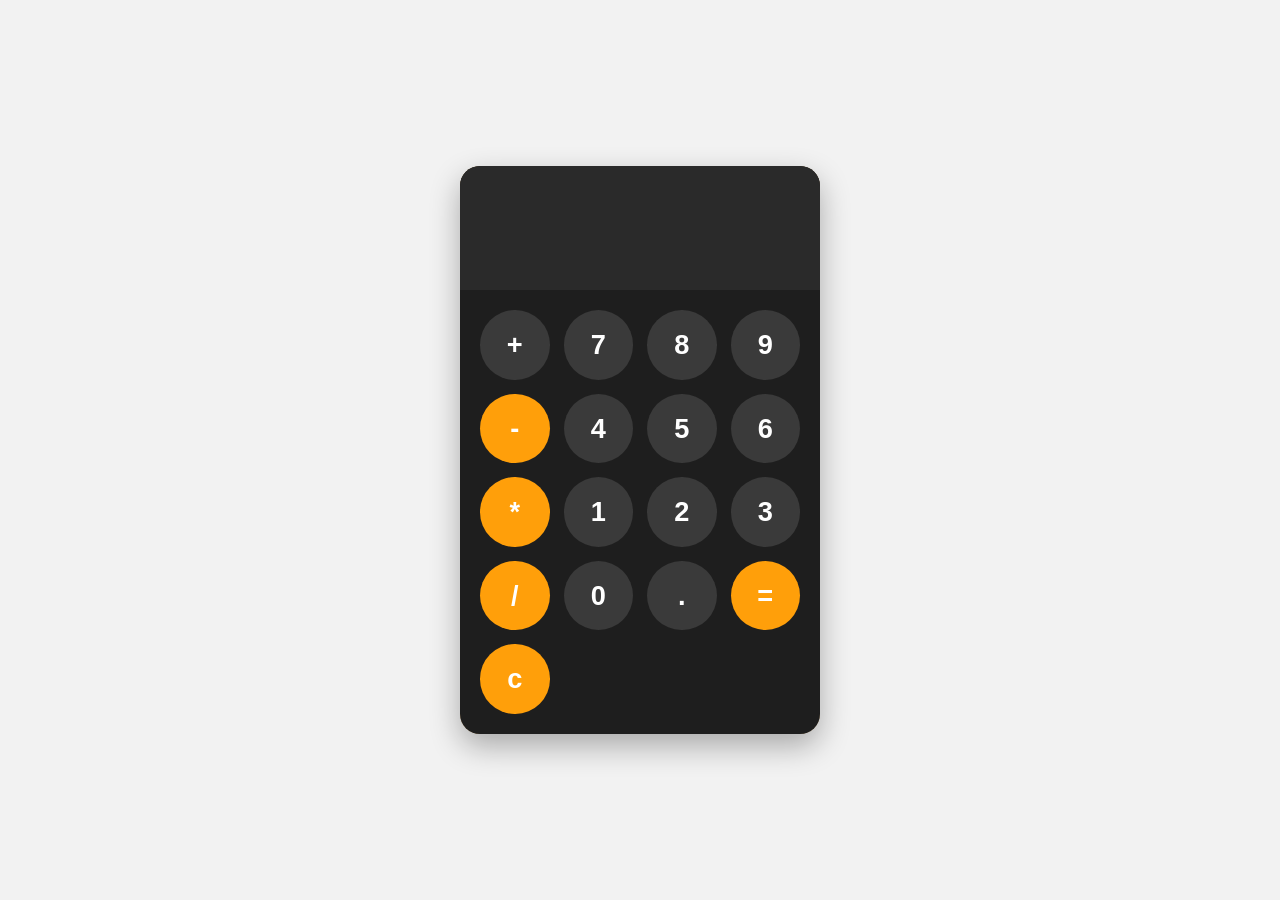
<file: Gupo_Richmond M._ IV-BSIT-B/calculator_api/index.html>
<!DOCTYPE html>
<html lang="en">
<head>
    <meta charset="UTF-8">
    <meta name="viewport" content="width=device-width, initial-scale=1.0">
    <title>Document</title>
    <link rel="stylesheet" href="styles.css">
</head>
<body>
    

    <div id="calculator">
        <input id="display" readonly>
        <div id="keys">
            <button onclick="appendToDisplay('+')" c lass="operator-btn">+</button>
            <button onclick="appendToDisplay('7')">7</button>
            <button onclick="appendToDisplay('8')">8</button>
            <button onclick="appendToDisplay('9')">9</button>
            <button onclick="appendToDisplay('-')" class="operator-btn">-</button>
            <button onclick="appendToDisplay('4')">4</button>
            <button onclick="appendToDisplay('5')">5</button>
            <button onclick="appendToDisplay('6')">6</button>
            <button onclick="appendToDisplay('*')" class="operator-btn">*</button>
            <button onclick="appendToDisplay('1')">1</button>
            <button onclick="appendToDisplay('2')">2</button>
            <button onclick="appendToDisplay('3')">3</button>
            <button onclick="appendToDisplay('/')" class="operator-btn">/</button>
            <button onclick="appendToDisplay('0')">0</button>
            <button onclick="appendToDisplay('.')">.</button>
            <button onclick="calculate()">=</button>
            <button onclick="clearDisplay()" class="operator-btn">c</button>
            


        </div>
    </div>
    <script src="index.js"></script>
</body>
</html>
</file>
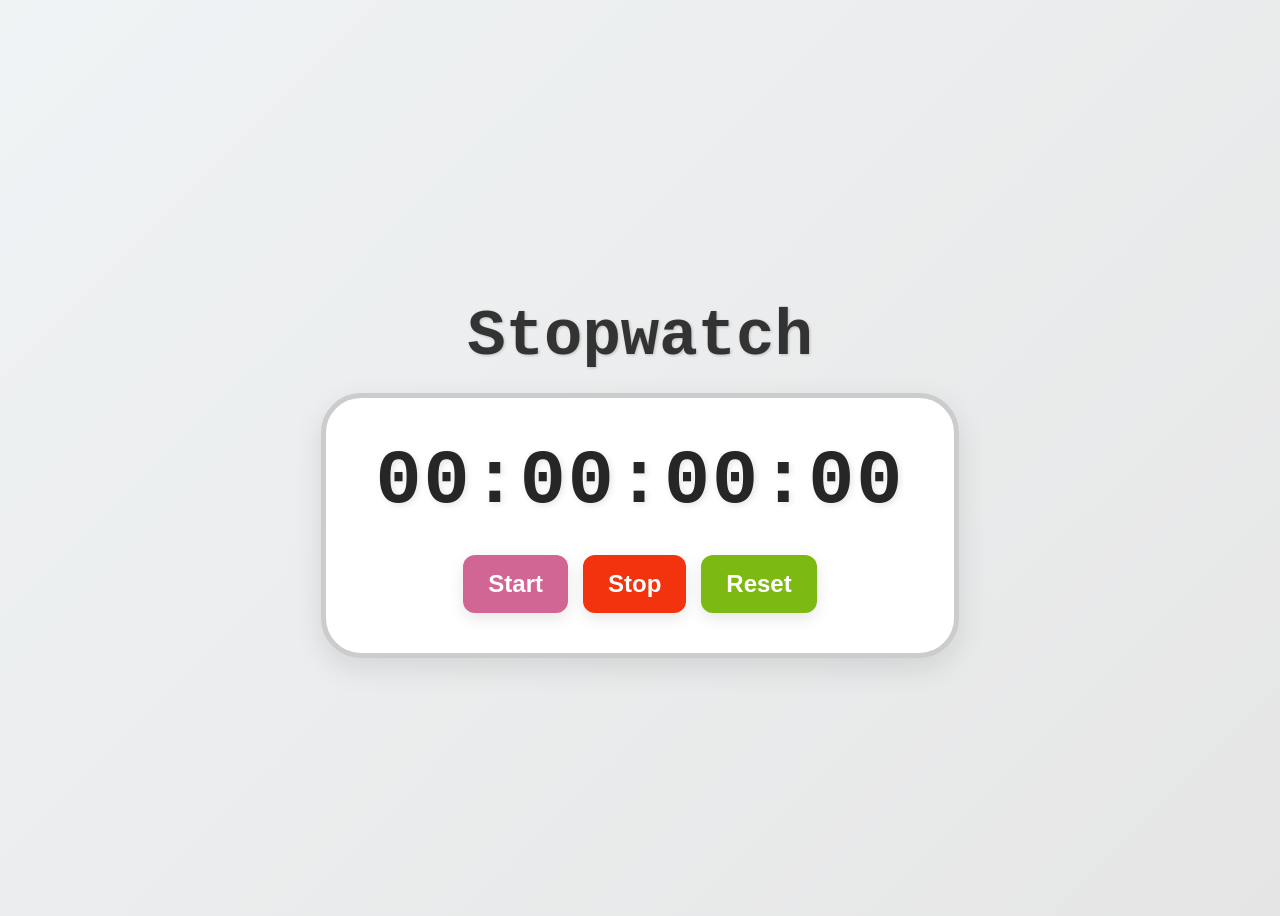
<file: Gupo_Richmond M._ IV-BSIT-B/digital_stopwatch/index.html>
<!DOCTYPE html>
<html lang="en">
<head>
    <meta charset="UTF-8">
    <meta name="viewport" content="width=device-width, initial-scale=1.0">
    <title>Document</title>
    <link rel="stylesheet" href="styles.css">
</head>
<body>
    <h1 id="myH1">Stopwatch</h1>

    <div id="container">
        <div id="display">
            00:00:00:00
        </div>

        <div id="controls">
            <button id="startBtn" onclick="start()">Start</button>
            <button id="stopBtn" onclick="stop()">Stop</button>
            <button id="resetBtn" onclick="reset()">Reset</button>

        </div>
        </div>
        

        </div>
    </div>

    <script src="index.js"></script>
</body>
</html>
</file>
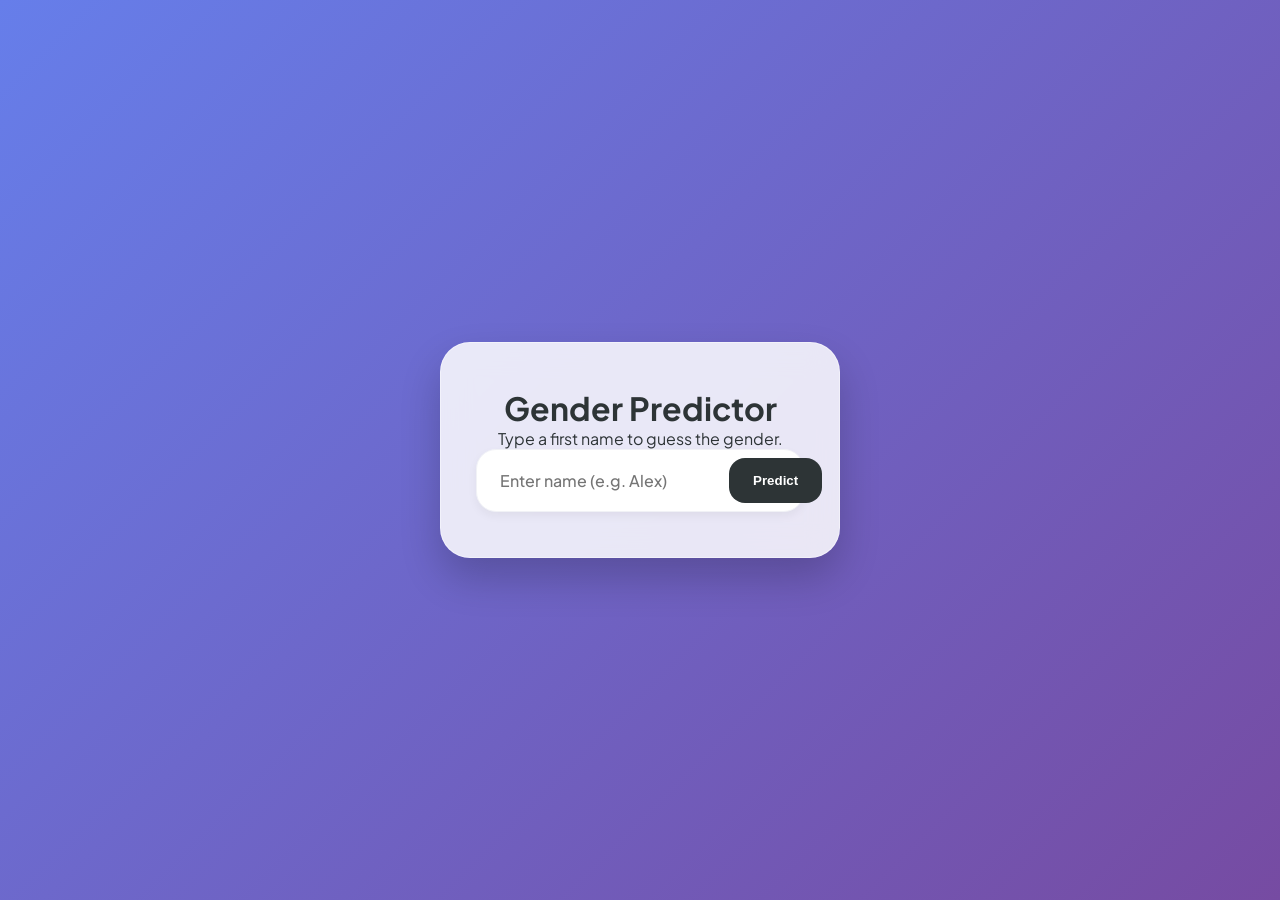
<file: Gupo_Richmond M._ IV-BSIT-B/Genderize_Api/index.html>
<!DOCTYPE html>
<html lang="en">
<head>
    <meta charset="UTF-8">
    <meta name="viewport" content="width=device-width, initial-scale=1.0">
    <title>Name Gender Predictor</title>
    <link rel="stylesheet" href="style.css">
</head>
<body>
    <div class="container">
        <h1>Gender Predictor</h1>
        <p>Type a first name to guess the gender.</p>
        
        <div class="search-box">
            <input type="text" id="nameInput" placeholder="Enter name (e.g. Alex)">
            <button id="predictBtn">Predict</button>
        </div>

        <div id="resultCard" class="result-card hidden">
            <h2 id="displayName">Name</h2>
            <div id="genderLabel" class="gender-badge">Gender</div>
            <p id="probabilityText">Probability: 0%</p>
        </div>
        
        <p id="errorText" class="error hidden">Please enter a valid name.</p>
    </div>
    <script src="script.js"></script>
</body>
</html>
</file>
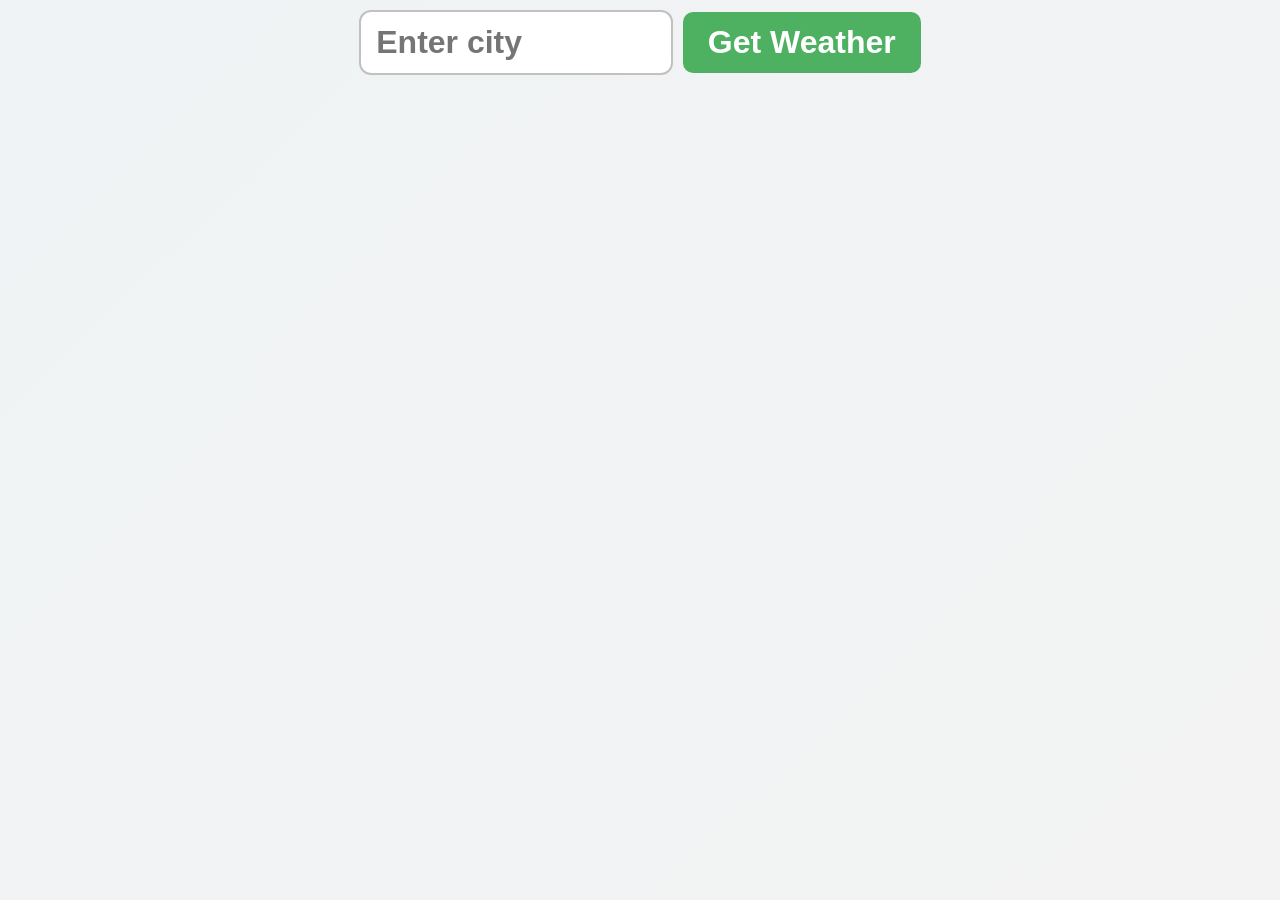
<file: Gupo_Richmond M._ IV-BSIT-B/weather_app/index.html>
<!DOCTYPE html>
<html lang="en">
<head>
    <meta charset="UTF-8">
    <meta name="viewport" content="width=device-width, initial-scale=1.0">
    <title>Weather App</title>
    <link rel="stylesheet" href="styles.css">
</head>
<body>
    <!-- Weather Form (input + button side-by-side) -->
    <form class="weatherForm" id="weatherForm">
        <input type="text" class="cityInput" id="cityInput" placeholder="Enter city">
        <button type="submit" id="getWeatherBtn">Get Weather</button>
    </form>

    <!-- Weather Card (initially hidden) -->
    <div class="card" id="weatherCard" style="display: none;">
        <div class="cityDisplay" id="cityDisplay">City Name</div>
        <div class="tempDisplay" id="tempDisplay">25°C</div>
        <div class="humidityDisplay" id="humidityDisplay">Humidity: 60%</div>
        <div class="descDisplay" id="descDisplay">Sunny</div>
        <div class="weatherEmoji" id="weatherEmoji">☀️</div>
    </div>

    <!-- Error message (initially hidden) -->
    <div class="errorDisplay" id="errorDisplay" style="display: none;">
        City not found!
    </div>

    <script src="index.js"></script>
</body>
</html>
</file>
<file: Gupo_Richmond M._ IV-BSIT-B/calculator_api/styles.css>
*{
    box-sizing: border-box;
}

/* Center the calculator */
body{
    margin: 0;
    display: flex;
    justify-content: center;
    align-items: center;
    min-height: 100vh;
    background-color: #f2f2f2;
    font-family: "Courier New", monospace; /* Updated font */
}

/* Calculator container */
#calculator{
    position: relative;
    font-family: "Courier New", monospace; /* Updated font */
    background-color: #1e1e1e;
    border-radius: 20px;
    width: 100%;
    max-width: 360px;
    box-shadow: 0 12px 30px rgba(0,0,0,0.3);
    overflow: hidden;
}

/* 🔥 Animated glowing side border */
#calculator::before{
    content: "";
    position: absolute;
    inset: -3px;
    border-radius: 22px;
    background: linear-gradient(
        90deg,
        #ff9f0a,
        #ffaa33,
        #ff9f0a
    );
    background-size: 300% 300%;
    animation: glowMove 5s linear infinite;
    filter: blur(10px);
    opacity: 0.75;
    z-index: -1;
}

@keyframes glowMove{
    0%{ background-position: 0% 50%; }
    100%{ background-position: 300% 50%; }
}

/* Display */
#display{
    width: 100%;
    padding: 25px 20px;
    font-size: clamp(2.5rem, 6vw, 4rem);
    text-align: right;
    border: none;
    outline: none;
    background-color: #2a2a2a;
    color: #ffffff;
}

/* Button grid */
#keys{
    display: grid;
    grid-template-columns: repeat(4, 1fr);
    gap: 14px;
    padding: 20px;
}

/* Buttons */
button{
    aspect-ratio: 1;
    border-radius: 50%;
    border: none;
    background-color: #3a3a3a;
    color: white;
    font-size: 1.7rem;
    font-weight: bold;
    cursor: pointer;
    transition:
        background-color 0.2s ease,
        transform 0.1s ease,
        box-shadow 0.1s ease;
}

/* Hover & click feedback */
button:hover{
    background-color: #4a4a4a;
    box-shadow: 0 0 8px rgba(255,255,255,0.2);
}

button:active{
    transform: scale(0.94);
    background-color: #5a5a5a;
}

/* Keyboard accessibility */
button:focus-visible{
    outline: 3px solid #ffaa33;
}

/* Operator buttons */
.operator-btn{
    background-color: #ff9f0a;
    color: white; /* Make symbols visible */
}

.operator-btn:hover{
    background-color: #ffb347;
    box-shadow: 0 0 10px rgba(255,159,10,0.6);
}

.operator-btn:active{
    background-color: #ffc266;
}

/* ➕ PLUS button (yellow) */
#keys button:nth-child(16){
    background-color: #ff9f0a;
    color: white; /* FIX: visible text */
}

#keys button:nth-child(16):hover{
    background-color: #ffb347;
}

#keys button:nth-child(16):active{
    background-color: #ffc266;
}
</file>
<file: Gupo_Richmond M._ IV-BSIT-B/digital_stopwatch/styles.css>
body{
    display: flex;
    flex-direction: column;
    align-items: center;
    justify-content: center;
    min-height: 100vh;
    background: linear-gradient(135deg, hsl(200, 20%, 95%), hsl(0, 0%, 90%));
    font-family: "Courier New", monospace;
    transition: background 0.5s;
}

/* Heading */
#myH1{
    font-size: 4rem;
    color: hsl(0, 0%, 20%);
    margin-bottom: 20px;
    text-shadow: 1px 1px 3px rgba(0,0,0,0.2);
    text-align: center;
}

/* Stopwatch container */
#container{
    display: flex;
    flex-direction: column;
    align-items: center;
    padding: 40px 50px;
    border: 5px solid hsl(0,0%,80%);
    border-radius: 40px;
    background-color: #ffffff;
    box-shadow: 0 10px 30px rgba(0,0,0,0.1);
    transition: transform 0.2s, box-shadow 0.2s;
}

#container:hover{
    transform: translateY(-5px);
    box-shadow: 0 15px 35px rgba(0,0,0,0.2);
}

/* Display */
#display{
    font-size: clamp(3rem, 6vw, 5rem);
    font-weight: bold;
    color: hsl(0, 0%, 15%);
    text-shadow: 2px 2px 6px rgba(0,0,0,0.1);
    margin-bottom: 30px;
    letter-spacing: 2px;
    transition: color 0.3s;
}

/* Controls container */
#controls{
    display: flex;
    flex-wrap: wrap;
    justify-content: center;
    gap: 15px;
}

/* Buttons general style */
#controls button{
    font-size: 1.5rem;
    font-weight: bold;
    padding: 15px 25px;
    border: none;
    border-radius: 12px;
    cursor: pointer;
    color: white;
    transition: all 0.3s ease;
    box-shadow: 0 5px 15px rgba(0,0,0,0.1);
}

/* Start Button */
#startBtn{
    background-color: hsl(334, 54%, 61%);
}

#startBtn:hover{
    background-color: hsl(115, 100%, 35%);
    transform: scale(1.05);
    box-shadow: 0 8px 20px rgba(0,128,0,0.3);
}

/* Stop Button */
#stopBtn{
    background-color: hsl(10, 90%, 50%);
}

#stopBtn:hover{
    background-color: hsl(204, 88%, 7%);
    transform: scale(1.05);
    box-shadow: 0 8px 20px rgba(255,0,0,0.3);
}

/* Reset Button */
#resetBtn{
    background-color: hsl(82, 81%, 40%);
}

#resetBtn:hover{
    background-color: hsl(205, 90%, 50%);
    transform: scale(1.05);
    box-shadow: 0 8px 20px rgba(0,0,255,0.3);
}

/* Active press effect for all buttons */
#controls button:active{
    transform: scale(0.95);
    box-shadow: 0 4px 12px rgba(0,0,0,0.2);
}

/* Optional: subtle animation on display change */
@keyframes pulseDisplay{    
    0%{ color: hsl(0, 0%, 15%); }
    50%{ color: hsl(200, 80%, 35%); }
    100%{ color: hsl(0, 0%, 15%); }
}

#display.active{
    animation: pulseDisplay 0.5s ease-in-out 2;
}
</file>
<file: Gupo_Richmond M._ IV-BSIT-B/Genderize_Api/style.css>
/* Import Google Font */
@import url('https://fonts.googleapis.com/css2?family=Plus+Jakarta+Sans:wght@300;400;500;600;700;800&display=swap');

/* CSS Variables for Easy Customization */
:root {
    --primary-gradient: linear-gradient(135deg, #667eea 0%, #764ba2 100%);
    --glass-bg: rgba(255, 255, 255, 0.85);
    --card-shadow: 0 20px 40px rgba(0, 0, 0, 0.2);
    --male-color: #1976d2;
    --male-bg: #e3f2fd;
    --female-color: #c2185b;
    --female-bg: #fce4ec;
    --error-color: #ff4757;
    --transition: all 0.3s cubic-bezier(0.4, 0, 0.2, 1);
}

/* Base Reset */
* {
    box-sizing: border-box;
    margin: 0;
    padding: 0;
}

body {
    font-family: 'Plus Jakarta Sans', sans-serif;
    background: var(--primary-gradient);
    height: 100vh;
    display: flex;
    justify-content: center;
    align-items: center;
    color: #2d3436;
}

/* Main App Container */
.container {
    background: var(--glass-bg);
    backdrop-filter: blur(15px);
    -webkit-backdrop-filter: blur(15px);
    padding: 45px 35px;
    border-radius: 30px;
    box-shadow: var(--card-shadow);
    text-align: center;
    width: 90%;
    max-width: 400px;
    border: 1px solid rgba(255, 255, 255, 0.4);
    transition: var(--transition);
}

header h2 {
    font-weight: 800;
    font-size: 2rem;
    letter-spacing: -1px;
    margin-bottom: 5px;
}

header h2 span {
    color: #667eea;
}

header p {
    font-size: 0.95rem;
    color: #636e72;
    margin-bottom: 30px;
}

/* Modern Input Styling */
.search-box {
    display: flex;
    gap: 12px;
    background: white;
    padding: 8px;
    border-radius: 20px;
    box-shadow: 0 4px 10px rgba(0, 0, 0, 0.05);
    border: 1px solid #f1f2f6;
    transition: var(--transition);
}

.search-box:focus-within {
    transform: translateY(-3px);
    box-shadow: 0 12px 20px rgba(0, 0, 0, 0.1);
    border-color: #667eea;
}

input {
    flex: 1;
    padding: 12px 15px;
    border: none;
    outline: none;
    font-size: 1rem;
    font-weight: 500;
    font-family: inherit;
    background: transparent;
}

button {
    padding: 12px 24px;
    background: #2d3436;
    color: white;
    border: none;
    border-radius: 16px;
    cursor: pointer;
    font-weight: 600;
    transition: var(--transition);
}

button:hover {
    background: #000;
    transform: scale(1.05);
}

button:active {
    transform: scale(0.95);
}

/* Result Area Animations */
.result-card {
    margin-top: 35px;
    padding: 30px;
    background: white;
    border-radius: 25px;
    box-shadow: 0 10px 30px rgba(0, 0, 0, 0.05);
    animation: slideUp 0.6s cubic-bezier(0.175, 0.885, 0.32, 1.275);
}

.profile-icon {
    font-size: 4rem;
    margin-bottom: 10px;
    filter: drop-shadow(0 8px 15px rgba(0,0,0,0.1));
}

#displayName {
    font-size: 1.8rem;
    font-weight: 800;
    margin: 5px 0;
}

/* Badges */
.gender-badge {
    display: inline-block;
    padding: 8px 25px;
    border-radius: 50px;
    font-weight: 800;
    font-size: 0.9rem;
    text-transform: uppercase;
    letter-spacing: 1.5px;
    margin: 15px 0;
}

.male { 
    background-color: var(--male-bg); 
    color: var(--male-color); 
    border: 1.5px solid #bbdefb;
}

.female { 
    background-color: var(--female-bg); 
    color: var(--female-color); 
    border: 1.5px solid #f8bbd0;
}

.probability {
    font-size: 0.85rem;
    color: #b2bec3;
}

#probValue {
    color: #2d3436;
    font-weight: 700;
}

/* Loading Spinner */
.loader {
    width: 45px;
    height: 45px;
    border: 5px solid rgba(0,0,0,0.05);
    border-top: 5px solid #667eea;
    border-radius: 50%;
    margin: 30px auto;
    animation: spin 1s linear infinite;
}

/* Custom Keyframes */
@keyframes spin {
    0% { transform: rotate(0deg); }
    100% { transform: rotate(360deg); }
}

@keyframes slideUp {
    from { opacity: 0; transform: translateY(40px) scale(0.8); }
    to { opacity: 1; transform: translateY(0) scale(1); }
}

@keyframes shake {
    0%, 100% { transform: translateX(0); }
    25% { transform: translateX(-10px); }
    75% { transform: translateX(10px); }
}

/* States */
.hidden { display: none; }

.error {
    color: var(--error-color);
    margin-top: 20px;
    font-weight: 600;
    animation: shake 0.4s ease-in-out;
}

/* Responsive Adjustments */
@media (max-width: 400px) {
    .container {
        padding: 30px 20px;
    }
}
</file>
<file: Gupo_Richmond M._ IV-BSIT-B/weather_app/styles.css>
/* Base */
body{
    font-family: "Courier New", monospace;
    background: linear-gradient(135deg, hsl(200, 20%, 95%), hsl(0, 0%, 95%));
    margin: 0;
    display: flex;
    flex-direction: column;
    align-items: center;
    min-height: 100vh;
    transition: background 0.5s;
}

/* Form */
.wheatherForm{
    margin: 20px;
    display: flex;
    flex-direction: column;
    align-items: center;
}

.cityInput{
    padding: 12px 15px;
    font-size: 2rem;
    font-weight: bold;
    border: 2px solid hsl(0,0%,20%,0.3);
    border-radius: 12px;
    margin: 10px 0;
    width: 280px;
    transition: border 0.3s, transform 0.2s, box-shadow 0.2s;
}

.cityInput:focus{
    outline: none;
    border-color: hsl(132, 50%, 50%);
    transform: scale(1.02);
    box-shadow: 0 5px 15px rgba(0,128,0,0.2);
}

/* Submit button */
button[type="submit"]{
    padding: 12px 25px;
    font-weight: bold;
    font-size: 2rem;
    background-color: hsl(132, 39%, 50%);
    color: white;
    border: none;
    border-radius: 10px;
    cursor: pointer;
    transition: all 0.3s ease;
}

button[type="submit"]:hover{
    background-color:hsl(132, 39%, 40%);
    transform: scale(1.05);
    box-shadow: 0 5px 20px rgba(0,128,0,0.3);
}

button[type="submit"]:active{
    transform: scale(0.95);
    box-shadow: 0 3px 10px rgba(0,128,0,0.3);
}

/* Card */
.card{
    border-radius: 20px;
    background: linear-gradient(180deg, hsl(210, 100%, 80%), hsl(40, 100%, 80%));
    padding: 40px 50px;
    box-shadow: 0 10px 25px rgba(0,0,0,0.15);
    min-width: 320px;
    display: flex;
    flex-direction: column;
    align-items: center;
    transition: transform 0.2s, box-shadow 0.2s;
}

.card:hover{
    transform: translateY(-5px);
    box-shadow: 0 15px 35px rgba(0,0,0,0.25);
}

/* Headings & Text */
.h1{
    margin-top: 0;
    margin-bottom: 25px;
    font-size: 3rem;
    text-align: center;
}

p{
    font-size: 1.5rem;
    margin:5px 0;
}

/* City & Temperature */
.cityDisplay, .tempDisplay{
    font-size: clamp(2.5rem, 5vw, 4rem);
    font-weight: bold;
    color: hsl(0, 0%, 10%, 0.85);
    margin-bottom: 20px;
    text-align: center;
}

/* Humidity & Description */
.humidityDisplay{
    font-weight: bold;
    margin-bottom: 20px;
}

.descDisplay{
    font-style: italic;
    font-weight: bold;
    font-size: 2rem;
}

/* Weather Emoji */
.weatherEmoji{
    font-size: clamp(5rem, 15vw, 8rem);
    margin: 0;
    transition: transform 0.5s ease;
}

.weatherEmoji.animate{
    animation: bounce 1s ease infinite;
}

@keyframes bounce{
    0%, 100%{ transform: translateY(0); }
    50%{ transform: translateY(-15px); }
}

/* Error Display */
.errorDisplay{
    font-size: 2rem;
    font-weight: bold;
    color: hsl(0, 90%, 50%);
    margin-top: 15px;
    text-align: center;
    animation: shake 0.5s;
}

@keyframes shake{
    0%,100%{ transform: translateX(0); }
    25%{ transform: translateX(-10px); }
    75%{ transform: translateX(10px); }
}
</file>
